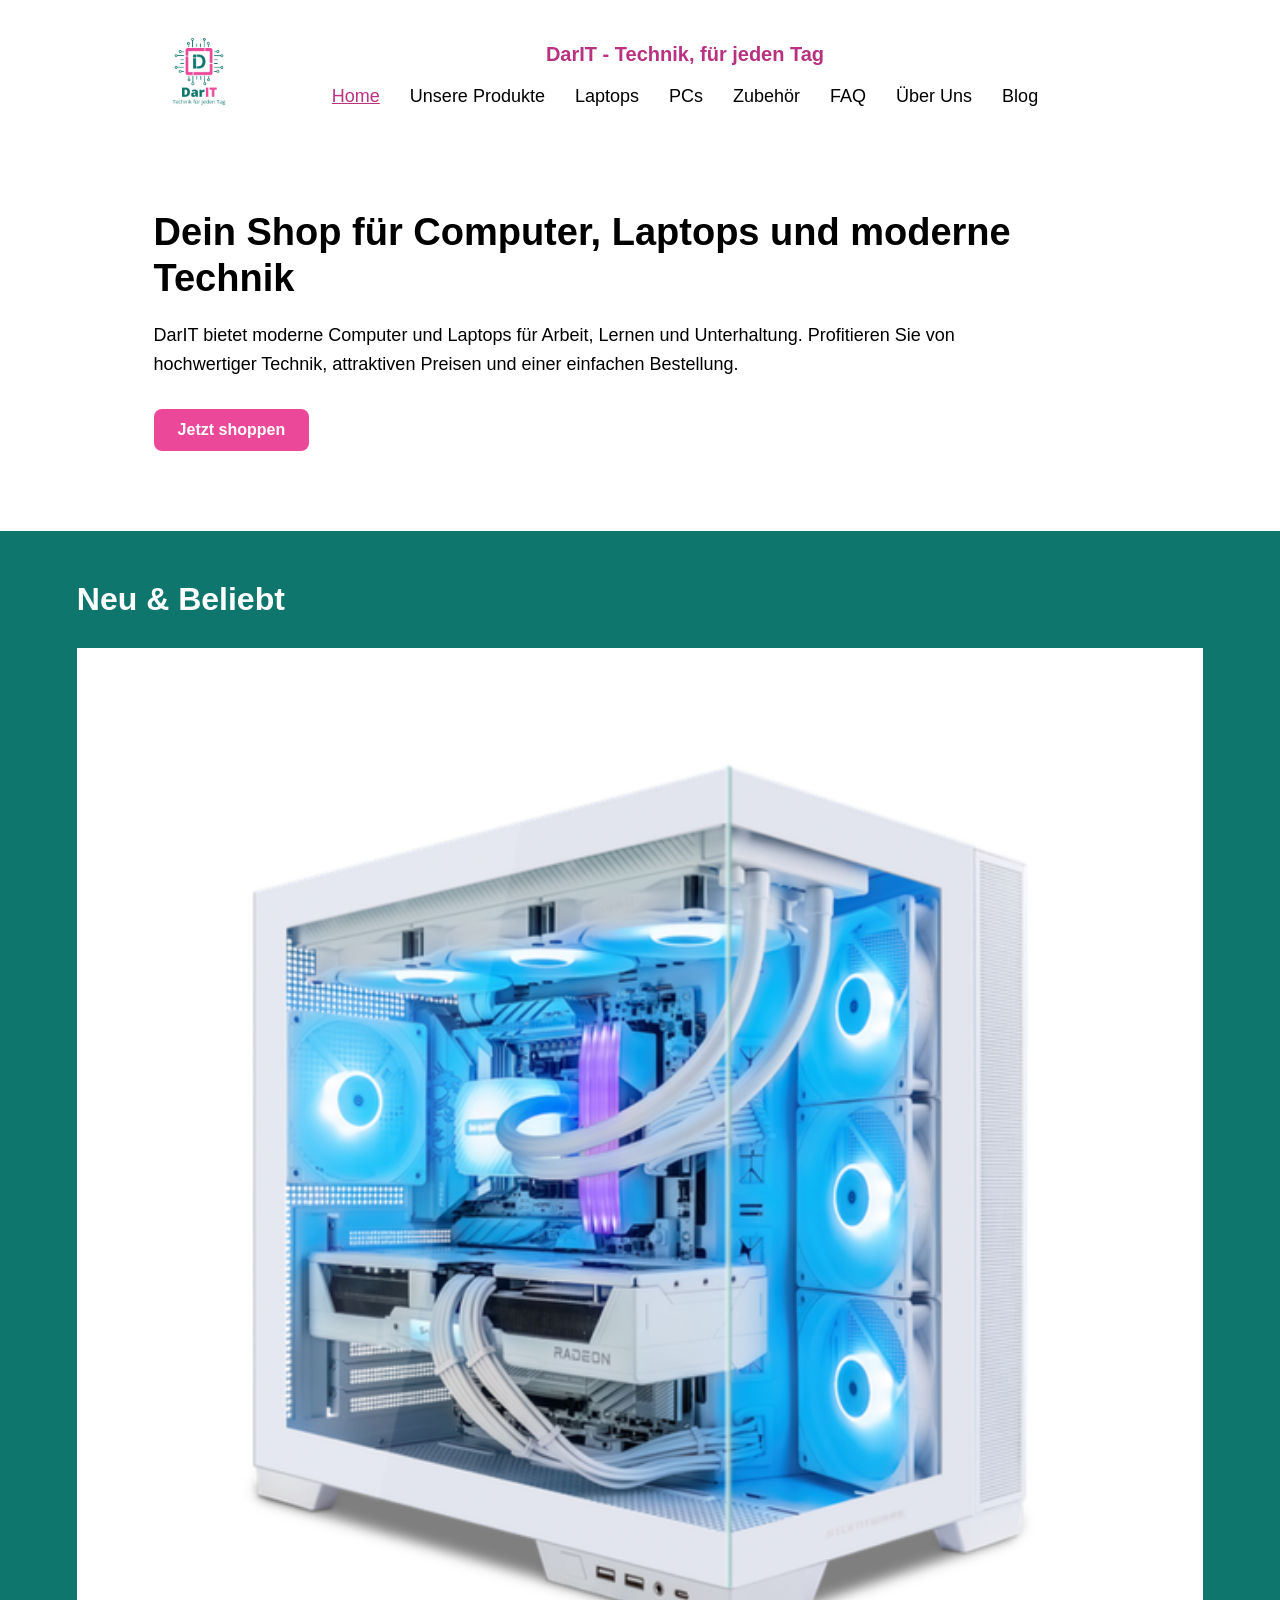
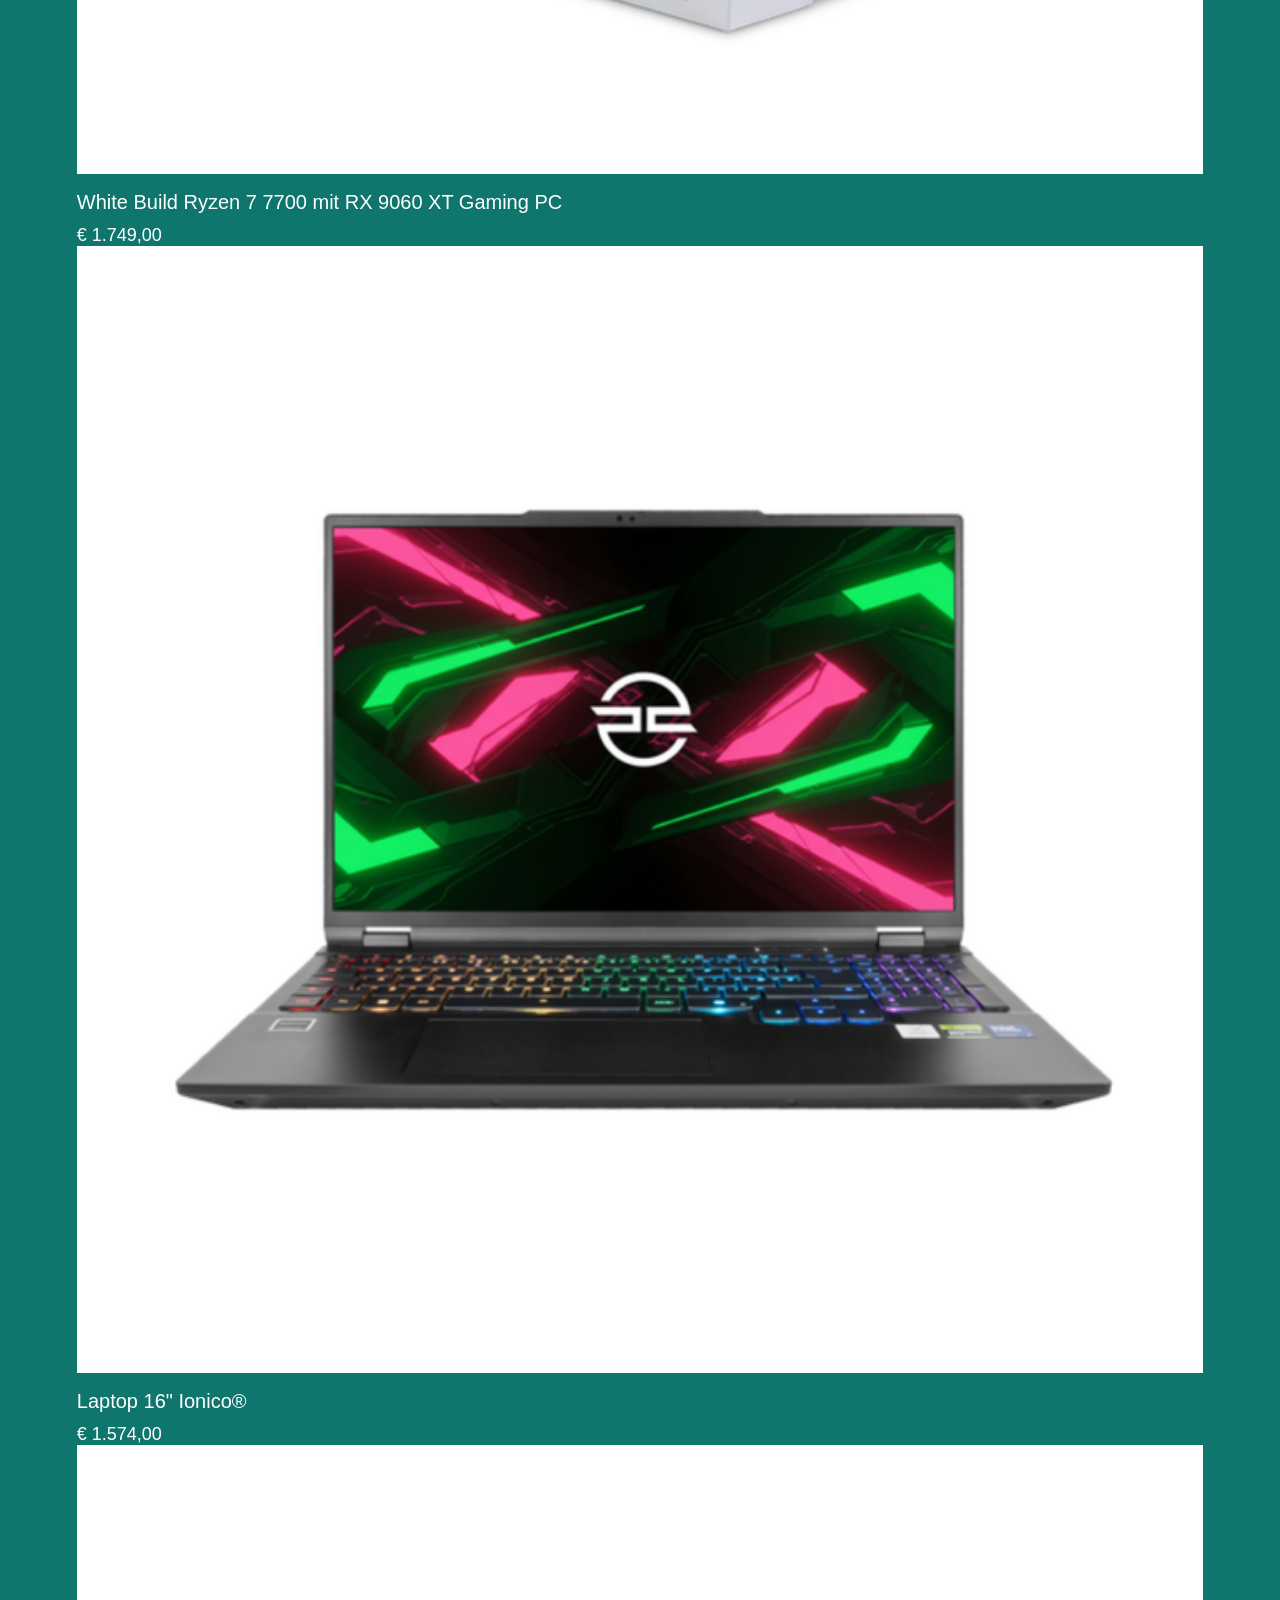
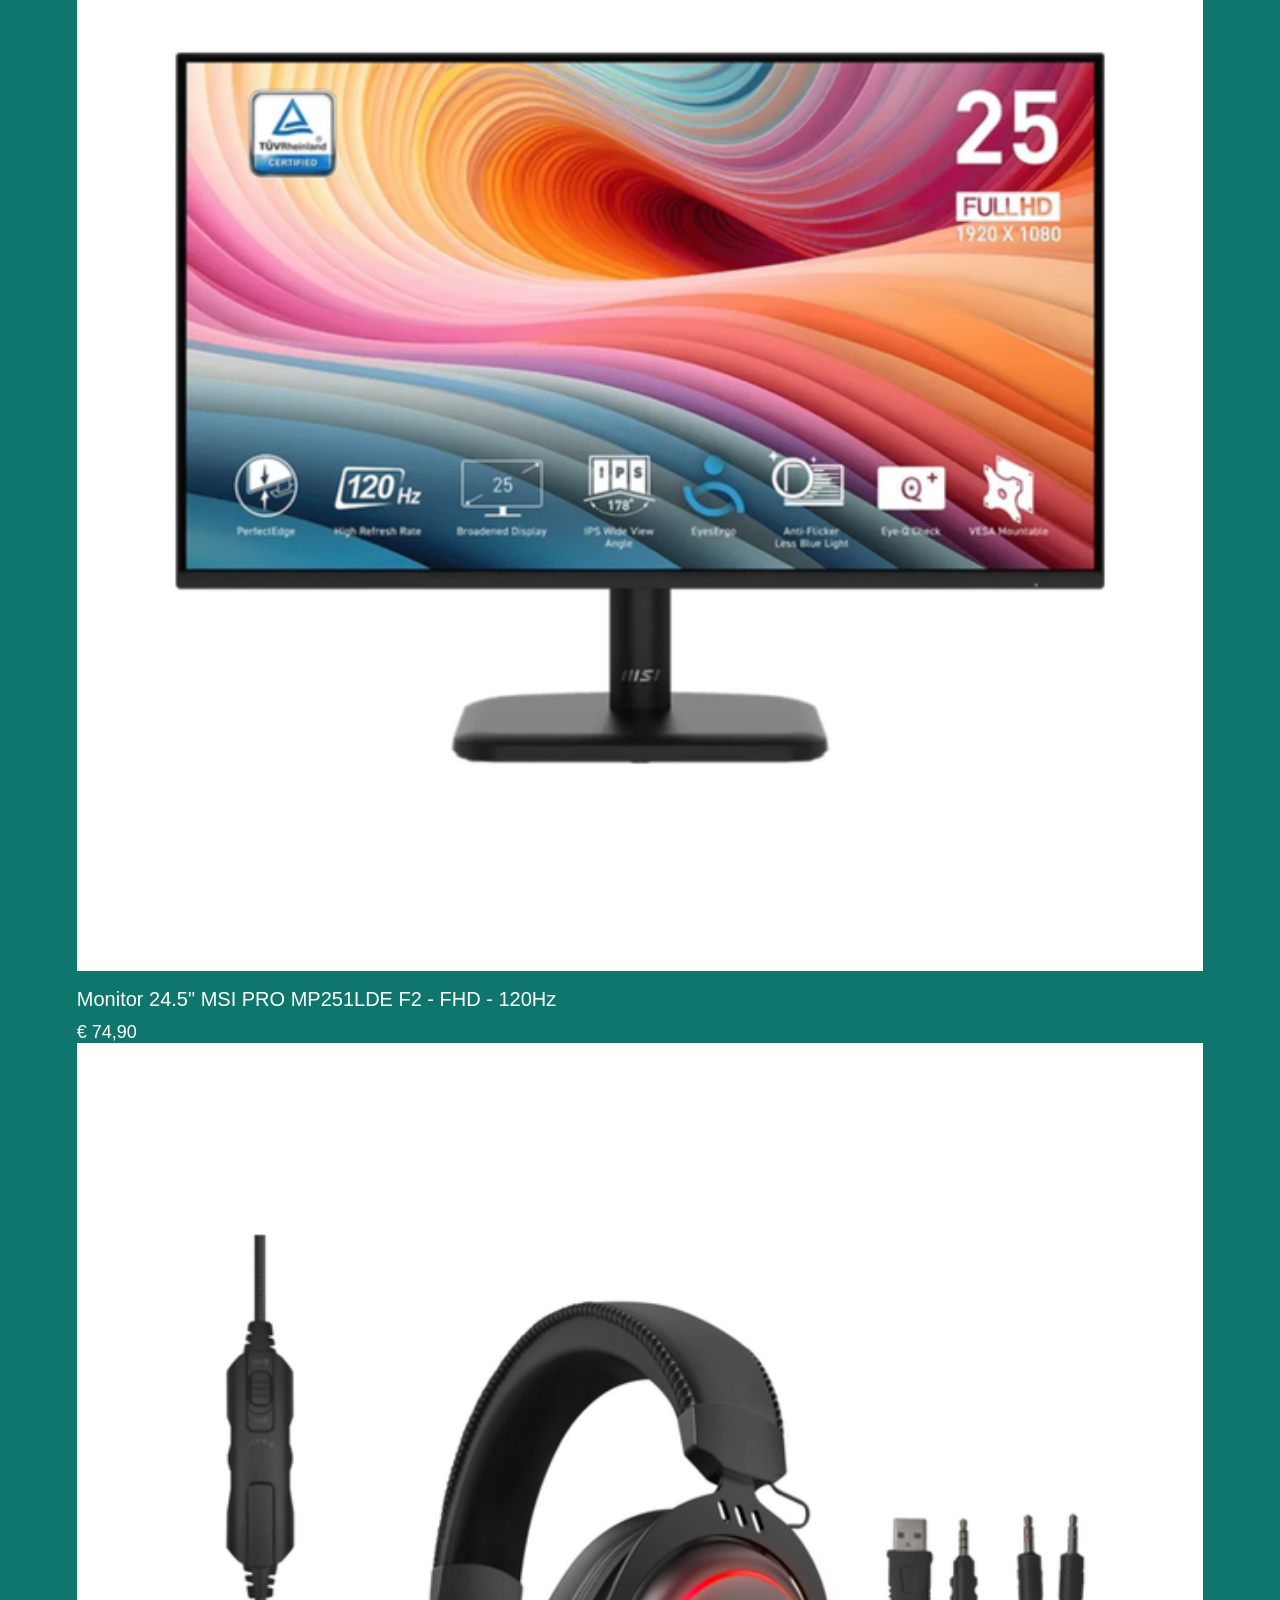
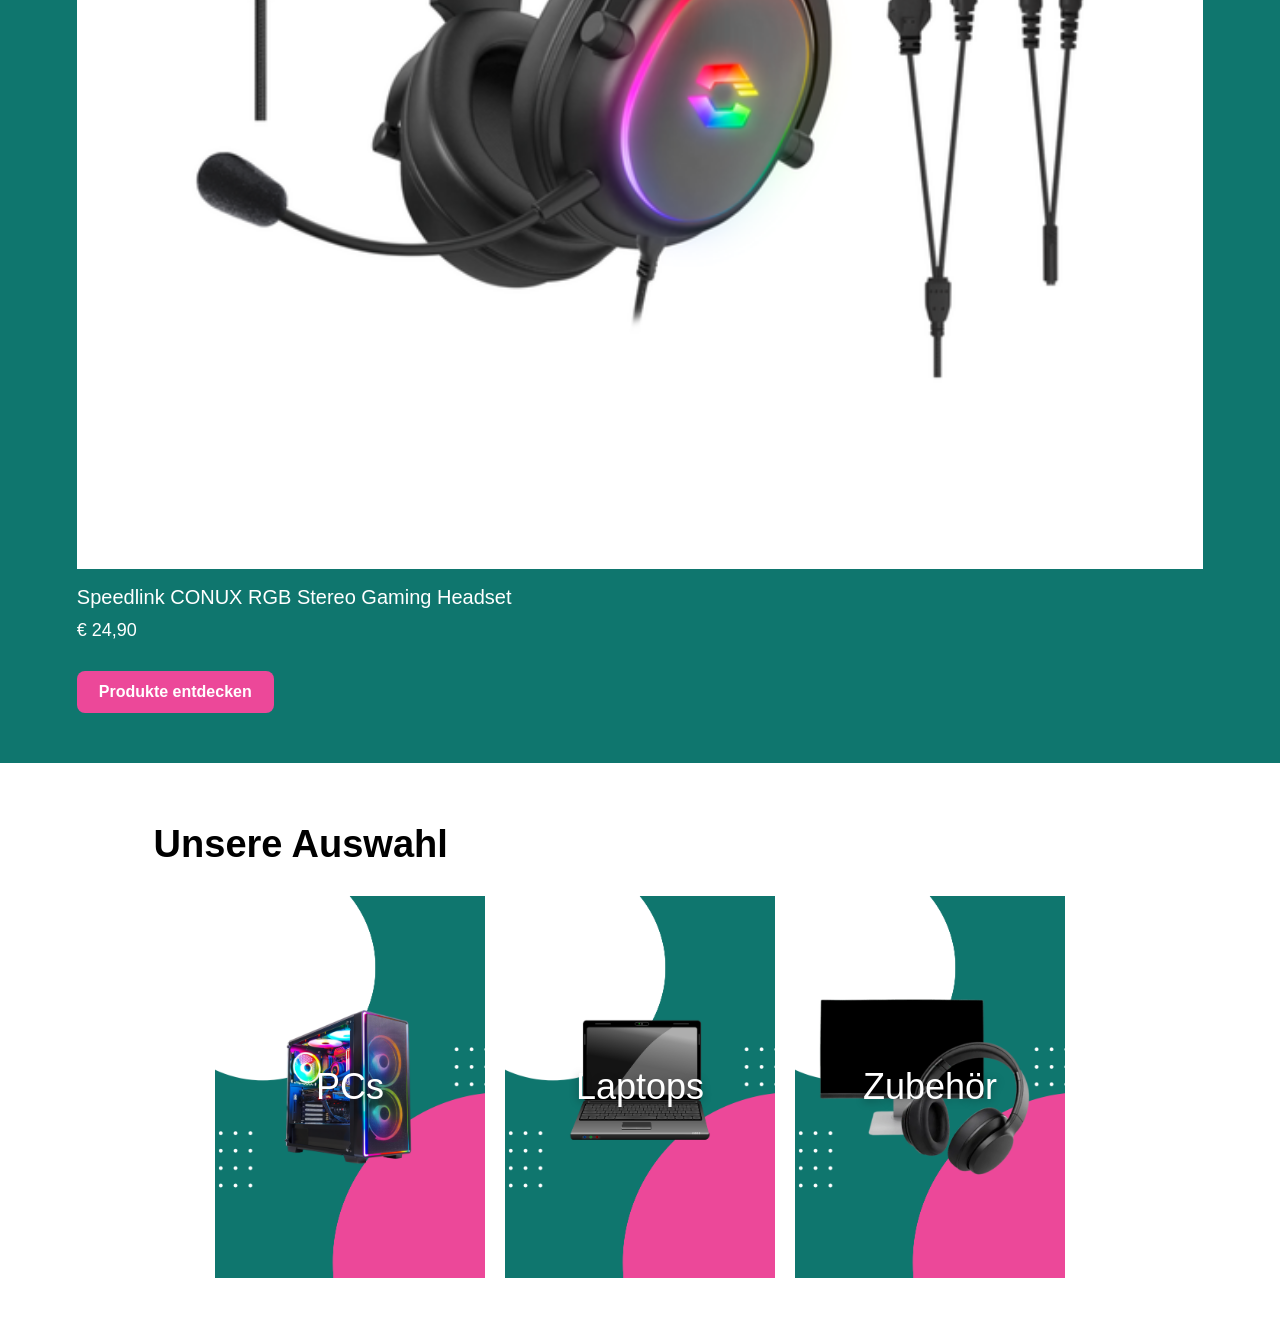
<file: index.html>
<!DOCTYPE html>
<html lang="de">
<head>
	<link rel="icon" href="images/dar-it-logo.png" type="image/png" sizes="64x64">
	<link rel="stylesheet" href="style.css">
	<meta charset="UTF-8">
	<title> DarIT</title>
</head>
<body>
	<header>
  <img src="images/dar-it-logo.png" alt="Логотип" width="50" height="50"> <!-- Логотип сайта -->
  <div class="menu" id="menu"> <!-- Меню -->
	<a href="/">DarIT - Technik, für jeden Tag</a>
    <ul>
      <li><a href="/">Home</a></li>
      <li><a href="/all-products">Unsere Produkte</a></li>
      <li><a href="/laptops">Laptops</a></li>
	  <li><a href="/pcs">PCs</a></li>
	  <li><a href="/zubehoer">Zubehör</a></li>
	  <li><a href="/faq">FAQ</a></li>
	  <li><a href="/about">Über Uns</a></li>
	  <li><a href="/blog">Blog</a></li>
    </ul>
  </div>
</header>
<main>
	<section>
		<h2>Dein Shop für Computer, Laptops und moderne Technik</h2>
		<p>DarIT bietet moderne Computer und Laptops für Arbeit, Lernen und Unterhaltung. Profitieren Sie von hochwertiger Technik, attraktiven Preisen und einer einfachen Bestellung.</p>
		<a id="shop" href="/">Jetzt shoppen</a>
	</section>
	<section class="new-products">
		<h2>Neu & Beliebt</h2>
		<div class="product-list">
			<article class="product-card">
				<img src="images/gaming-pc.png" alt="White Build Ryzen 7 Gaming PC">
				<h3>White Build Ryzen 7 7700 mit RX 9060 XT Gaming PC</h3>
				<p class="price">€ 1.749,00</p>
			</article>
			<article class="product-card">
            <img src="images/laptop.png" alt="Laptop 16 Zoll Ionico">
            <h3>Laptop 16" Ionico®</h3>
            <p class="price">€ 1.574,00</p>
        </article>
        <article class="product-card">
            <img src="images/monitor.png" alt="MSI PRO MP251LDE Monitor">
            <h3>Monitor 24.5" MSI PRO MP251LDE F2 - FHD - 120Hz</h3>
            <p class="price">€ 74,90</p>
        </article>
        <article class="product-card">
            <img src="images/headset.png" alt="Speedlink CONUX RGB Gaming Headset">
            <h3>Speedlink CONUX RGB Stereo Gaming Headset</h3>
            <p class="price">€ 24,90</p>
        </article>
		</div>
		<a href="all-products.html">Produkte entdecken</a>
	</section>
	<section class="categories">
		<h2>Unsere Auswahl</h2>
		<div class="category-list">
		<a href="kategorie/pcs.html" class="category">
			<img src="images/pcs.png" alt="PCs" >
			<span>PCs</span>
		</a>
		<a href="kategorie/laptops.html" class="category">
			<img src="images/laptops.png" alt="Laptops" >
			<span>Laptops</span>
		</a>
		<a href="kategorie/zubehoer.html" class="category">
			<img src="images/zubehoer.png" alt="Zubehoer" >
			<span>Zubehör</span>
		</a>
		</div>
	</section>
</main>
</body>
</html>
</file>
<file: style.css>
:root {
    --green: #0F766E;
    --pink: #EC4899;
    --white: #FFFFFF;
    --text: #000000;
}


/* ========================================
   ОБЩИЕ НАСТРОЙКИ
   ======================================== */

* {
    box-sizing: border-box;
}

html {
    scroll-behavior: smooth;
}

body {
    margin: 0;

    font-family: "Poppins", Arial, sans-serif;

    color: var(--text);
    background-color: var(--white);
}

a {
    color: inherit;
    text-decoration: none;
}

img {
    max-width: 100%;
}


/* ========================================
   HEADER
   ======================================== */

header {
    display: flex;
    align-items: center;

    padding: 30px 12%;

    background-color: var(--white);
}


/* Логотип */

header > img {
    width: 90px;
    height: auto;

    object-fit: contain;
}


/* Контейнер названия и меню */

.menu {
    flex: 1;

    display: flex;
    flex-direction: column;
    align-items: center;
}


/* Название DarIT */

.menu > a {
    margin-bottom: 20px;

    color: #B83280;

    font-size: 20px;
    font-weight: 600;
}


/* Меню */

.menu ul {
    display: flex;

    align-items: center;
    justify-content: center;

    gap: 30px;

    margin: 0;
    padding: 0;

    list-style: none;
}


/* Элементы меню */

.menu ul li {
    margin: 0;
    padding: 0;
}


/* Ссылки меню */

.menu ul li a {
    color: #000000;

    font-size: 18px;
    font-weight: 400;

    text-decoration: none;

    transition: color 0.2s ease;
}


/* Наведение */

.menu ul li a:hover {
    color: var(--pink);
}


/* Home */

.menu ul li:first-child a {
    color: #B83280;
    text-decoration: underline;
}


/* ========================================
   ПЕРВАЯ СЕКЦИЯ
   ======================================== */

main > section:first-child {
    padding: 60px 12%;
}


/* Главный заголовок */

main > section:first-child h2 {
    margin-top: 0;
    margin-bottom: 20px;

    font-size: 38px;
    line-height: 1.2;
}


/* Главный текст */

main > section:first-child p {
    max-width: 900px;

    margin-bottom: 30px;

    font-size: 18px;
    line-height: 1.6;
}


/* ========================================
   КНОПКА JETZT SHOPPEN
   ======================================== */

#shop {
    display: inline-block;

    padding: 12px 24px;

    color: var(--white);
    background-color: var(--pink);

    border: none;
    border-radius: 8px;

    font-weight: 600;

    transition:
        transform 0.2s ease,
        opacity 0.2s ease;
}


#shop:hover {
    transform: translateY(-2px);

    opacity: 0.9;
}


/* ========================================
   NEU & BELIEBT
   ======================================== */

.new-products {
    margin-top: 20px;

    padding: 50px 6%;

    color: var(--white);
    background-color: var(--green);
}


/* Заголовок Neu & Beliebt */

.new-products h2 {
    margin-top: 0;
    margin-bottom: 30px;

    font-size: 32px;
}


/* ========================================
   КОНТЕЙНЕР ТОВАРОВ
   ======================================== */

.new-product-card {
    display: grid;

    grid-template-columns: repeat(4, 1fr);

    gap: 30px;

    width: 100%;
}


/* ========================================
   ОДНА КАРТОЧКА ТОВАРА
   ======================================== */

.product-card {
    width: 100%;
    max-width: none;

    margin: 0;
}


/* Изображение */

.product-card img {
    display: block;

    width: 100%;
    height: auto;

    background-color: var(--white);

    transition: transform 0.3s ease;
}


/* Эффект при наведении */

.product-card img:hover {
    transform: scale(1.03);
}


/* Название товара */

.product-card h3 {
    margin-top: 15px;
    margin-bottom: 10px;

    font-size: 20px;
    font-weight: 500;
    line-height: 1.3;
}


/* Цена */

.product-card .price {
    margin: 0;

    font-size: 18px;
}


/* ========================================
   КНОПКА PRODUKTE ENTDECKEN
   ======================================== */

.new-products > a {
    display: inline-block;

    margin-top: 30px;

    padding: 12px 22px;

    color: var(--white);
    background-color: var(--pink);

    border-radius: 8px;

    font-weight: 600;

    transition:
        transform 0.2s ease,
        opacity 0.2s ease;
}


.new-products > a:hover {
    transform: translateY(-2px);

    opacity: 0.9;
}


/* ========================================
   KATEGORIEN
   ======================================== */

.categories {
    padding: 60px 12%;
}


/* Unsere Auswahl */

.categories h2 {
    margin-top: 0;
    margin-bottom: 30px;

    font-size: 38px;
}


/* Контейнер категорий */

.category-list {
    display: flex;

    justify-content: center;

    gap: 20px;

    flex-wrap: wrap;
}


/* Одна категория */

.category {
    position: relative;

    display: block;

    width: 270px;

    overflow: hidden;
}


/* Изображение категории */

.category img {
    display: block;

    width: 100%;
    height: auto;

    transition: transform 0.3s ease;
}


/* Увеличение при наведении */

.category:hover img {
    transform: scale(1.04);
}


/* Название категории */

.category span {
    position: absolute;

    top: 50%;
    left: 50%;

    transform: translate(-50%, -50%);

    color: var(--white);

    font-size: 36px;
    font-weight: 500;

    text-shadow: 0 2px 8px rgba(0, 0, 0, 0.35);
}


/* ========================================
   ПЛАНШЕТ
   ======================================== */

@media (max-width: 1100px) {

    header {
        padding: 25px 5%;
    }


    .menu ul {
        gap: 18px;
    }


    .menu ul li a {
        font-size: 16px;
    }


    main > section:first-child {
        padding-left: 5%;
        padding-right: 5%;
    }


    .new-products {
        padding-left: 5%;
        padding-right: 5%;
    }


    .categories {
        padding-left: 5%;
        padding-right: 5%;
    }
}


/* ========================================
   2 ТОВАРА В РЯД
   ======================================== */

@media (max-width: 900px) {

    header {
        flex-direction: column;

        gap: 20px;
    }


    .menu {
        width: 100%;
    }


    .menu > a {
        text-align: center;
    }


    .menu ul {
        flex-wrap: wrap;
    }


    .new-product-card {
        grid-template-columns: repeat(2, 1fr);
    }
}


/* ========================================
   МОБИЛЬНЫЙ ТЕЛЕФОН
   ======================================== */

@media (max-width: 500px) {

    header {
        padding: 20px;
    }


    header > img {
        width: 70px;
    }


    .menu > a {
        font-size: 17px;
    }


    .menu ul {
        gap: 12px;
    }


    .menu ul li a {
        font-size: 15px;
    }


    /* Первая секция */

    main > section:first-child {
        padding: 40px 20px;
    }


    main > section:first-child h2 {
        font-size: 30px;
    }


    /* Товары */

    .new-products {
        padding: 40px 20px;
    }


    .new-product-card {
        grid-template-columns: 1fr;
    }


    /* Категории */

    .categories {
        padding: 40px 20px;
    }


    .category {
        width: 100%;
        max-width: 350px;
    }


    .category span {
        font-size: 28px;
    }
}
</file>
